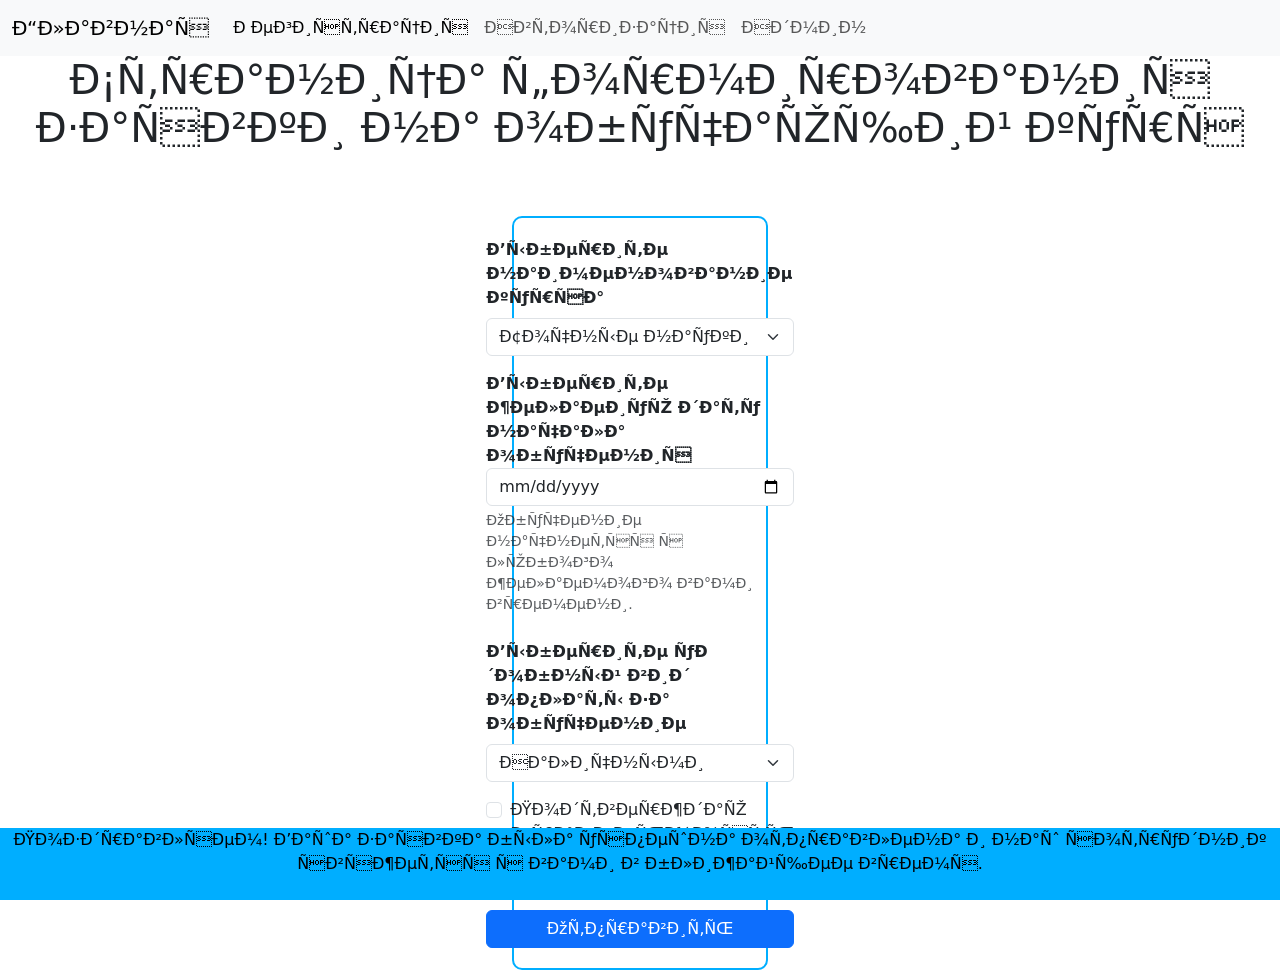
<file: form/index.html>
<!doctype html>
<html lang="en">
    <head>
    <meta name="viewport" content="width=device-width, initial-scale=1">
    <link rel="stylesheet" href="style.css">
    <link href="https://cdn.jsdelivr.net/npm/bootstrap@5.3.3/dist/css/bootstrap.min.css" rel="stylesheet" integrity="sha384-QWTKZyjpPEjISv5WaRU9OFeRpok6YctnYmDr5pNlyT2bRjXh0JMhjY6hW+ALEwIH" crossorigin="anonymous">
    <script src="https://cdn.jsdelivr.net/npm/bootstrap@5.3.3/dist/js/bootstrap.bundle.min.js" integrity="sha384-YvpcrYf0tY3lHB60NNkmXc5s9fDVZLESaAA55NDzOxhy9GkcIdslK1eN7N6jIeHz" crossorigin="anonymous"></script>
    <title>Формирование заявки</title>
    </head>
<body>
  <div class="nav-item">
    <nav class="navbar navbar-expand-lg bg-body-tertiary">
  <div class="container-fluid">
    <a class="navbar-brand" href="#">Главная</a>
    <button class="navbar-toggler" type="button" data-bs-toggle="collapse" data-bs-target="#navbarNav" aria-controls="navbarNav" aria-expanded="false" aria-label="Toggle navigation">
      <span class="navbar-toggler-icon"></span>
    </button>
    <div class="collapse navbar-collapse" id="navbarNav">
      <ul class="navbar-nav">
        <li class="nav-item">
          <a class="nav-link active" aria-current="page" href="#">Регистрация</a>
        </li>
        <li class="nav-item">
          <a class="nav-link" href="#">Авторизация</a>
        </li>
        <li class="nav-item">
          <a class="nav-link" href="#">Админ</a>
        </li>
      </ul>
    </div>
  </div>
  </div>
</nav>
    <h1>Страница формирования заявки на обучающий курс</h1>
<form>
    <div class="main">
          <div class="mb-3">
      <label for="disabledSelect" class="form-label"><b>Выберите наименование курса</b></label>
      <select id="disabledSelect" class="form-select">
        <option>Точные науки</option>
        <option>It-специальности</option>
        <option>Гуманитарное направление</option>
      </select>
    </div>
  <div class="mb-3">
    <label for="exampleInputEmail1" class="form-label"><b>Выберите желаеиую дату начала обучения</b><label>
    <input type="date" class="form-control" id="exampleInputEmail1" aria-describedby="emailHelp">
    <div id="emailHelp" class="form-text">Обучение начнется с любого желаемого вами времени.</div>
  </div>
          <div class="mb-3">
      <label for="disabledSelect" class="form-label"><b>Выберите удобный вид оплаты за обучение</b></label>
      <select id="disabledSelect" class="form-select">
        <option>Наличными</option>
        <option>Переводом по номеру телефона</option>
      </select>
    </div>
  <div class="mb-3 form-check">
    <input type="checkbox" class="form-check-input" id="exampleCheck1">
    <label class="form-check-label" for="exampleCheck1">Подтверждаю правильность введенных данных</label>
  </div>
  <button type="submit" class="btn btn-primary" data-bs-toggle="modal" data-bs-target="#Modal">Отправить</button>
    </div>

<div class="modal fade" id="Modal" tabindex="-1" aria-labelledby="ModalLabel" aria-hidden="true">
  <div class="modal-dialog">
    <div class="modal-content">
      <div class="modal-header">
        <h1 class="modal-title fs-5" id="ModalLabel">Информация по заявке</h1>
        <button type="button" class="btn-close" data-bs-dismiss="modal" aria-label="Close"></button>
      </div>
      <div class="modal-body">
        Поздравляем! Ваша заявка была успешна отправлена и наш сотрудник свяжется с вами в ближайщее время.
      </div>
      <div class="modal-footer">
        <button type="button" class="btn btn-secondary" data-bs-dismiss="modal">Отменить</button>
        <button type="button" class="btn btn-primary">Подтвердить заявку</button>
      </div>
    </div>
  </div>
</div>
</div>
</form>
<footer>
Поздравляем! Ваша заявка была успешна отправлена и наш сотрудник свяжется с вами в ближайщее время.
</footer>
</body>
</html>
</file>
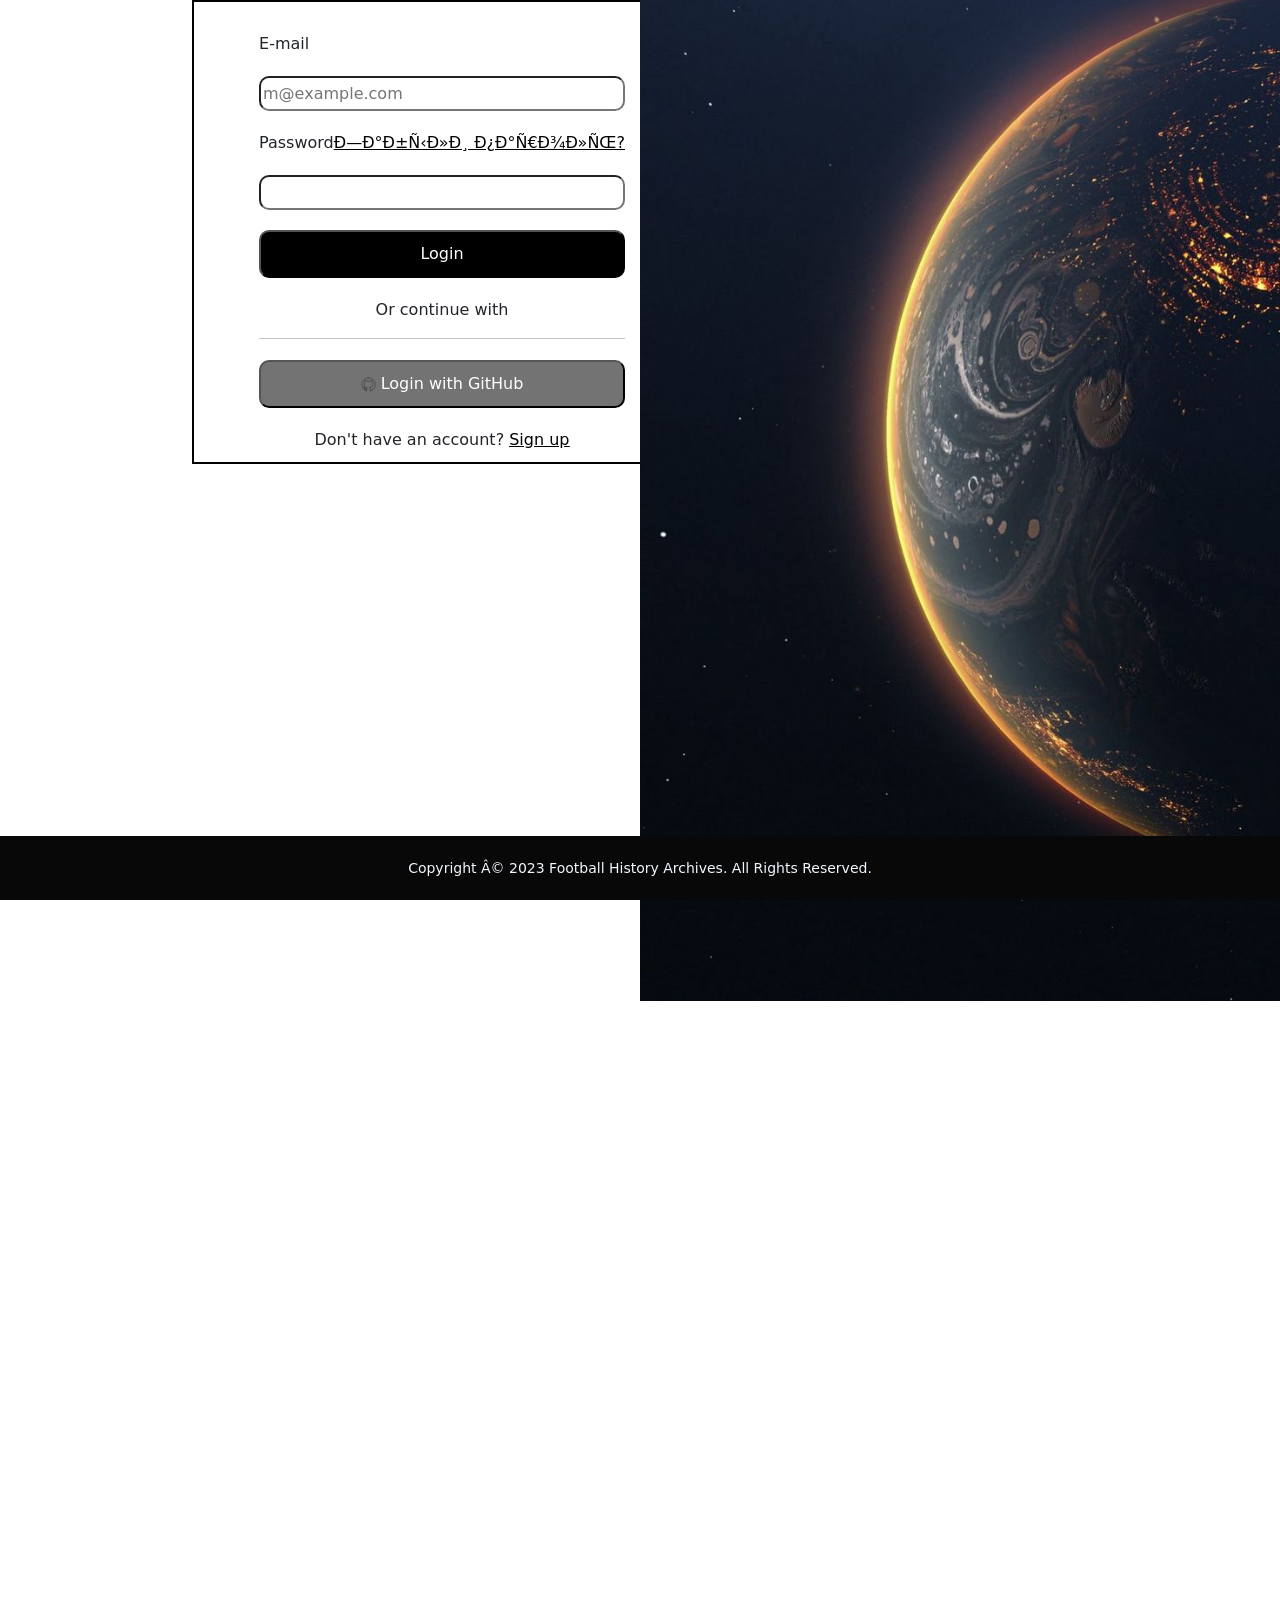
<file: auth1.html>
<!doctype html>
<html lang="en">
  <head>
    <link rel="stylesheet" href="style.css">
    <meta name="viewport" content="width=device-width, initial-scale=1">
    <link href="https://cdn.jsdelivr.net/npm/bootstrap@5.3.3/dist/css/bootstrap.min.css" rel="stylesheet" integrity="sha384-QWTKZyjpPEjISv5WaRU9OFeRpok6YctnYmDr5pNlyT2bRjXh0JMhjY6hW+ALEwIH" crossorigin="anonymous">
    <script src="https://cdn.jsdelivr.net/npm/bootstrap@5.3.3/dist/js/bootstrap.bundle.min.js" integrity="sha384-YvpcrYf0tY3lHB60NNkmXc5s9fDVZLESaAA55NDzOxhy9GkcIdslK1eN7N6jIeHz" crossorigin="anonymous"></script>
  <link rel="preconnect" href="https://fonts.googleapis.com">
<link rel="preconnect" href="https://fonts.gstatic.com" crossorigin>
<link href="https://fonts.googleapis.com/css2?family=Inter:ital,opsz,wght@0,14..32,100..900;1,14..32,100..900&display=swap" rel="stylesheet">
    <title>Страница авторизации</title>
  </head>

  <body>
  </header>
  <div class="main">
<div class="container-form1">
  <form>
    <div class="forgot-password1">E-mail</div>
    <input type="text" class="form-control1" id="exampleInputEmail1" aria-describedby="emailHelp" placeholder="m@example.com" required>
   <div class="forgot-password1">Password<a style="color: black;" href="#"><u>Забыли пароль?</u></a></div>
    <input type="password" class="form-control1" id="exampleInputEmail1" aria-describedby="emailHelp" required>
  <button class="button-akcent1" type="button">Login</button>
  <div class="text1">Or continue with<hr></div>
  <button type="button" class="button-akcent2">
                                
<svg width="15px" height="15px" viewBox="0 0 48 48" id="Layer_2" data-name="Layer 2" xmlns="http://www.w3.org/2000/svg"><defs><style>.cls-1{fill:none;stroke:#000000;stroke-linecap:round;stroke-linejoin:round;fill-rule:evenodd;}</style></defs><path class="cls-1" d="M24,2.5a21.5,21.5,0,0,0-6.8,41.9c1.08.2,1.47-.46,1.47-1s0-1.86,0-3.65c-6,1.3-7.24-2.88-7.24-2.88A5.7,5.7,0,0,0,9,33.68c-1.95-1.33.15-1.31.15-1.31a4.52,4.52,0,0,1,3.29,2.22c1.92,3.29,5,2.34,6.26,1.79a4.61,4.61,0,0,1,1.37-2.88c-4.78-.54-9.8-2.38-9.8-10.62a8.29,8.29,0,0,1,2.22-5.77,7.68,7.68,0,0,1,.21-5.69s1.8-.58,5.91,2.2a20.46,20.46,0,0,1,10.76,0c4.11-2.78,5.91-2.2,5.91-2.2a7.74,7.74,0,0,1,.21,5.69,8.28,8.28,0,0,1,2.21,5.77c0,8.26-5,10.07-9.81,10.61a5.12,5.12,0,0,1,1.46,4c0,2.87,0,5.19,0,5.9s.39,1.24,1.48,1A21.5,21.5,0,0,0,24,2.5"/></svg>
                            Login with GitHub</button>
  <div class="text1">Don't have an account? <a style="color: black;"  href="#"><u>Sign up</U></a></div>
  </form>
  </div>
   <img src="d5e05b6e7b97c2ad3a2364f0e4723f9e.jpg">
   </div>


    <footer>
    <small>
      Copyright © 2023 Football History Archives. All Rights Reserved.
    </small>
  </footer>

  </body>
</html>
</file>
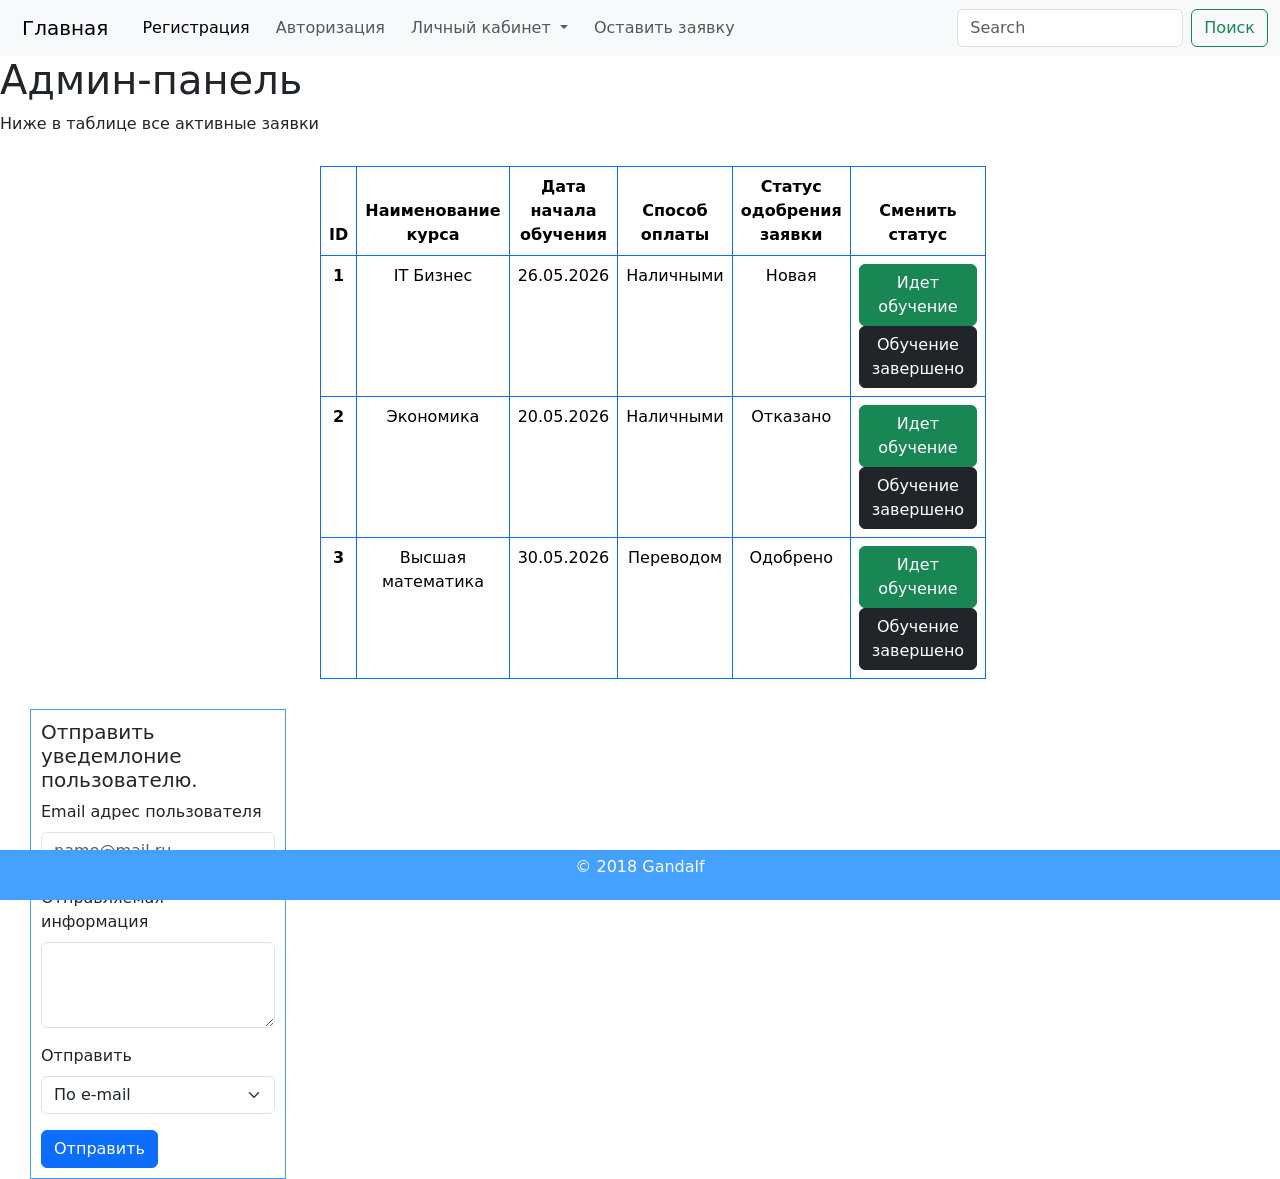
<file: ekz/admin.html>
<!doctype html>
<html lang="en">
  <head>
    <meta charset="UTF-8">
    <link rel="stylesheet" href="style.css">
    <link href="https://cdn.jsdelivr.net/npm/bootstrap@5.3.3/dist/css/bootstrap.min.css" rel="stylesheet" integrity="sha384-QWTKZyjpPEjISv5WaRU9OFeRpok6YctnYmDr5pNlyT2bRjXh0JMhjY6hW+ALEwIH" crossorigin="anonymous">
    <script src="https://cdn.jsdelivr.net/npm/bootstrap@5.3.3/dist/js/bootstrap.bundle.min.js" integrity="sha384-YvpcrYf0tY3lHB60NNkmXc5s9fDVZLESaAA55NDzOxhy9GkcIdslK1eN7N6jIeHz" crossorigin="anonymous"></script>
  </head>
  <title>Страница просмотра заявки</title>
  <body>

    <nav class="navbar navbar-expand-lg bg-body-tertiary">
  <div class="container-fluid">
    <a class="navbar-brand" href="#">Главная</a>
    <button class="navbar-toggler" type="button" data-bs-toggle="collapse" data-bs-target="#navbarSupportedContent" aria-controls="navbarSupportedContent" aria-expanded="false" aria-label="Toggle navigation">
      <span class="navbar-toggler-icon"></span>
    </button>
    <div class="collapse navbar-collapse" id="navbarSupportedContent">
      <ul class="navbar-nav me-auto mb-2 mb-lg-0">
        <li class="nav-item">
          <a class="nav-link active" aria-current="page" href="#">Регистрация</a>
        </li>
        <li class="nav-item">
          <a class="nav-link" href="#">Авторизация</a>
        </li>
        <li class="nav-item dropdown">
          <a class="nav-link dropdown-toggle" href="#" role="button" data-bs-toggle="dropdown" aria-expanded="false">
            Личный кабинет
          </a>
          <ul class="dropdown-menu">
            <li><a class="dropdown-item" href="#">Админ панель</a></li>
            <li><a class="dropdown-item" href="#">Просмотр заявок</a></li>
            <li><hr class="dropdown-divider"></li>
          </ul>
        </li>
        <li class="nav-item">
          <a class="nav-link" href="#">Оставить заявку</a>
        </li>
      </ul>
      <form class="d-flex" role="search">
        <input class="form-control me-2" type="search" placeholder="Search" aria-label="Search">
        <button class="btn btn-outline-success" type="submit">Поиск</button>
      </form>
    </div>
  </div>
</nav>

    <h1>Админ-панель</h1>
    <p>Ниже в таблице все активные заявки</p>

    <div class="table_main">
<table class="table table-bordered border-primary">
  <thead>
    <tr>
      <th scope="col">ID</th>
      <th scope="col">Наименование курса</th>
      <th scope="col">Дата начала обучения</th>
      <th scope="col">Способ оплаты</th>
      <th scope="col">Статус одобрения заявки</th>
      <th scope="col">Сменить статус</th>
    </tr>
  </thead>
  <tbody>
    <tr>
      <th scope="row">1</th>
      <td>IT Бизнес</td>
      <td>26.05.2026</td>
      <td>Наличными</td>
      <td>Новая</td>
      <td><button type="button" class="btn btn-success">Идет обучение</button><button type="button" class="btn btn-dark">Обучение завершено</button></td>
    </tr>
    <tr>
      <th scope="row">2</th>
      <td>Экономика</td>
      <td>20.05.2026</td>
      <td>Наличными</td>
      <td>Отказано</td>
      <td><button type="button" class="btn btn-success">Идет обучение</button><button type="button" class="btn btn-dark">Обучение завершено</button></td>
    </tr>
    <tr>
      <th scope="row">3</th>
      <td>Высшая математика</td>
      <td>30.05.2026</td>
      <td>Переводом</td>
      <td>Одобрено</td>
      <td><button type="button" class="btn btn-success">Идет обучение</button><button type="button" class="btn btn-dark">Обучение завершено</button></td>
    </tr>
  </tbody>
</table>
    </div>
    <div class="formrr">
      <h5>Отправить уведемлоние пользователю.</h5>
      <form>
<div class="mb-3">
  <label for="exampleFormControlInput1" class="form-label">Email адрес пользователя</label>
  <input type="email" class="form-control" id="exampleFormControlInput1" placeholder="name@mail.ru">
</div>
<div class="mb-3">
  <label for="exampleFormControlTextarea1" class="form-label">Отправляемая информация</label>
  <textarea class="form-control" id="exampleFormControlTextarea1" rows="3"></textarea>
</div>
    <div class="mb-3">
      <label for="disabledSelect" class="form-label">Отправить</label>
      <select id="disabledSelect" class="form-select">
        <option>По e-mail</option>
        <option>Уведомление на сайте</option>
      </select>
    </div>
    <button type="button" class="btn btn-primary">Отправить</button>
      </form>
    </div>
      <footer>
    <p>© 2018 Gandalf</p>
</article>
</footer>
  </body>
</html>
</file>
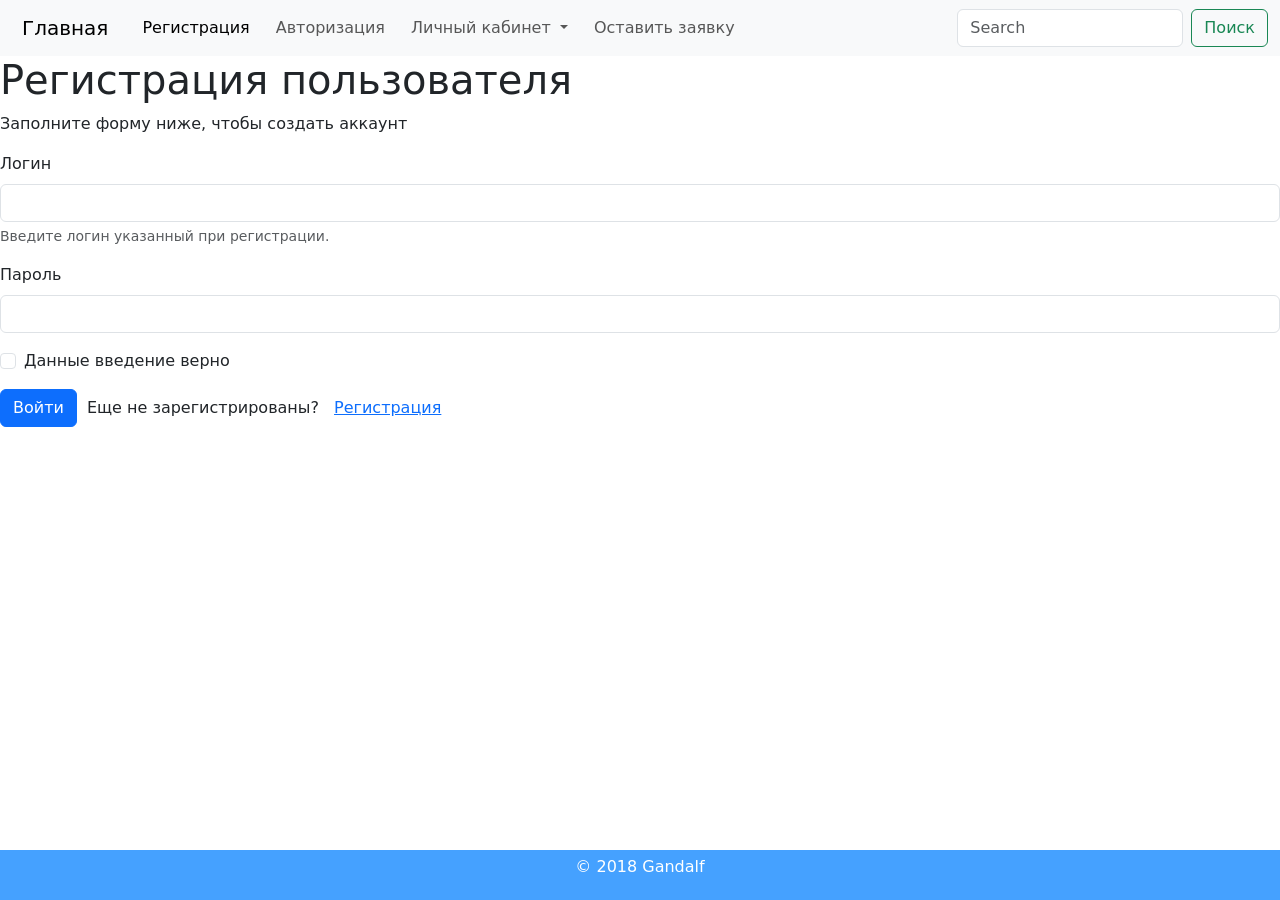
<file: ekz/auth.html>
<!doctype html>
<html lang="en">
  <head>
    <meta charset="UTF-8">
    <link rel="stylesheet" href="style.css">
    <link href="https://cdn.jsdelivr.net/npm/bootstrap@5.3.3/dist/css/bootstrap.min.css" rel="stylesheet" integrity="sha384-QWTKZyjpPEjISv5WaRU9OFeRpok6YctnYmDr5pNlyT2bRjXh0JMhjY6hW+ALEwIH" crossorigin="anonymous">
    <script src="https://cdn.jsdelivr.net/npm/bootstrap@5.3.3/dist/js/bootstrap.bundle.min.js" integrity="sha384-YvpcrYf0tY3lHB60NNkmXc5s9fDVZLESaAA55NDzOxhy9GkcIdslK1eN7N6jIeHz" crossorigin="anonymous"></script>
  </head>
  <title>Страница Регистрации</title>
  <body>

    <nav class="navbar navbar-expand-lg bg-body-tertiary">
  <div class="container-fluid">
    <a class="navbar-brand" href="#">Главная</a>
    <button class="navbar-toggler" type="button" data-bs-toggle="collapse" data-bs-target="#navbarSupportedContent" aria-controls="navbarSupportedContent" aria-expanded="false" aria-label="Toggle navigation">
      <span class="navbar-toggler-icon"></span>
    </button>
    <div class="collapse navbar-collapse" id="navbarSupportedContent">
      <ul class="navbar-nav me-auto mb-2 mb-lg-0">
        <li class="nav-item">
          <a class="nav-link active" aria-current="page" href="#">Регистрация</a>
        </li>
        <li class="nav-item">
          <a class="nav-link" href="#">Авторизация</a>
        </li>
        <li class="nav-item dropdown">
          <a class="nav-link dropdown-toggle" href="#" role="button" data-bs-toggle="dropdown" aria-expanded="false">
            Личный кабинет
          </a>
          <ul class="dropdown-menu">
            <li><a class="dropdown-item" href="#">Админ панель</a></li>
            <li><a class="dropdown-item" href="#">Просмотр заявок</a></li>
            <li><hr class="dropdown-divider"></li>
          </ul>
        </li>
        <li class="nav-item">
          <a class="nav-link" href="#">Оставить заявку</a>
        </li>
      </ul>
      <form class="d-flex" role="search">
        <input class="form-control me-2" type="search" placeholder="Search" aria-label="Search">
        <button class="btn btn-outline-success" type="submit">Поиск</button>
      </form>
    </div>
  </div>
</nav>

    <h1>Регистрация пользователя</h1>
    <p>Заполните форму ниже, чтобы создать аккаунт</p>

    <div class="form_auth">
<form>
  <div class="mb-3">
    <label for="login" class="form-label">Логин</label>
    <input type="email" class="form-control" id="login" pattern="[A-Za-z0-9]" required>
    <div id="authlogin" class="form-text">Введите логин указанный при регистрации.</div>
  </div>
  <div class="mb-3">
    <label for="Password" class="form-label">Пароль</label>
    <input type="password" class="form-control" id="Password">
  </div>
  <div class="mb-3 form-check">
    <input type="checkbox" class="form-check-input" id="exampleCheck1">
    <label class="form-check-label" for="exampleCheck1">Данные введение верно</label>
  </div>
  <button type="submit" class="btn btn-primary">Войти</button><a>Еще не зарегистрированы?</a> <a href="register.html">Регистрация</a>
</form>

    </div>
      <footer>
    <p>© 2018 Gandalf</p>
</article>
</footer>
  </body>
</html>
</file>
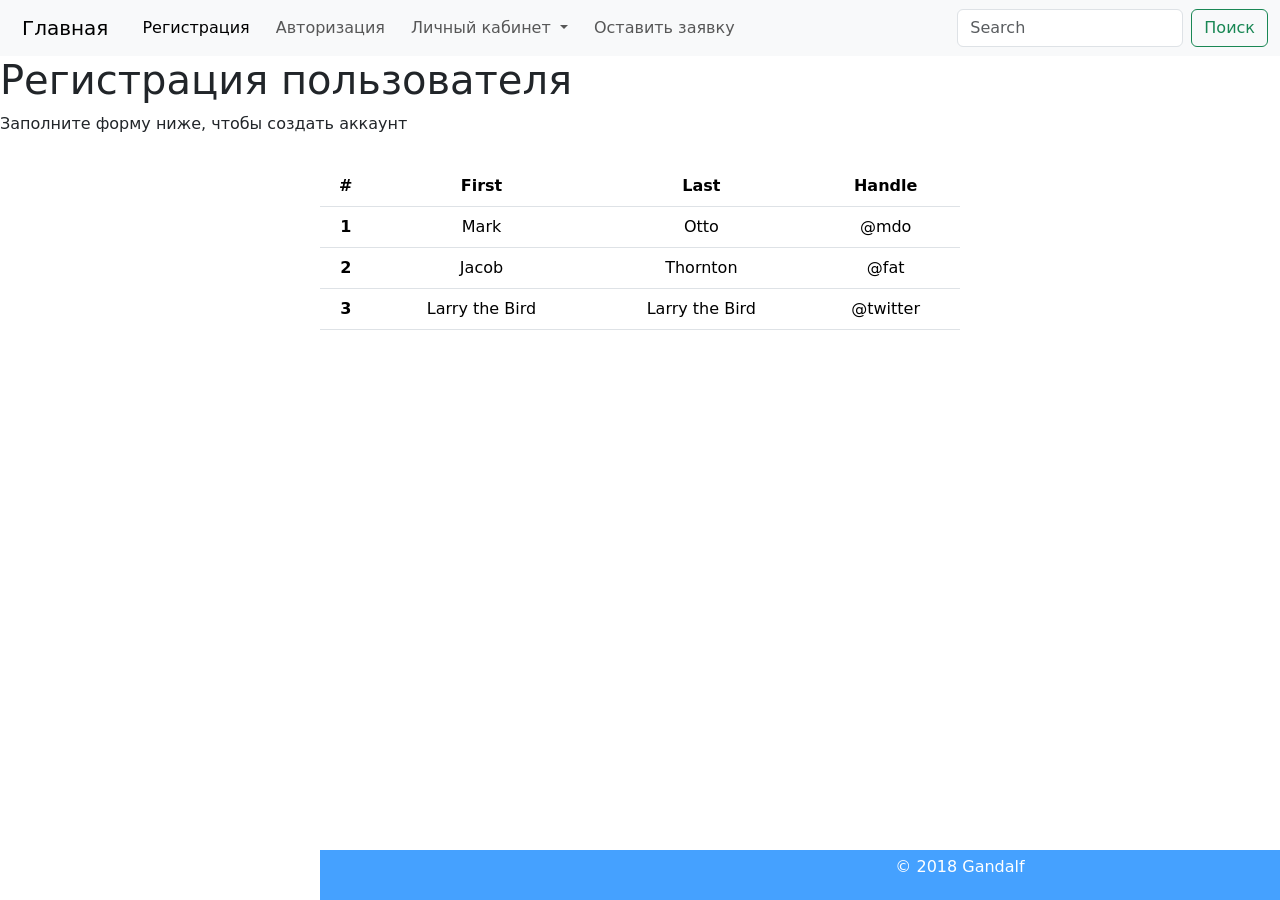
<file: ekz/formorder.html>
<!doctype html>
<html lang="en">
  <head>
    <meta charset="UTF-8">
    <link rel="stylesheet" href="style.css">
    <link href="https://cdn.jsdelivr.net/npm/bootstrap@5.3.3/dist/css/bootstrap.min.css" rel="stylesheet" integrity="sha384-QWTKZyjpPEjISv5WaRU9OFeRpok6YctnYmDr5pNlyT2bRjXh0JMhjY6hW+ALEwIH" crossorigin="anonymous">
    <script src="https://cdn.jsdelivr.net/npm/bootstrap@5.3.3/dist/js/bootstrap.bundle.min.js" integrity="sha384-YvpcrYf0tY3lHB60NNkmXc5s9fDVZLESaAA55NDzOxhy9GkcIdslK1eN7N6jIeHz" crossorigin="anonymous"></script>
  </head>
  <title>Страница просмотра заявки</title>
  <body>

    <nav class="navbar navbar-expand-lg bg-body-tertiary">
  <div class="container-fluid">
    <a class="navbar-brand" href="#">Главная</a>
    <button class="navbar-toggler" type="button" data-bs-toggle="collapse" data-bs-target="#navbarSupportedContent" aria-controls="navbarSupportedContent" aria-expanded="false" aria-label="Toggle navigation">
      <span class="navbar-toggler-icon"></span>
    </button>
    <div class="collapse navbar-collapse" id="navbarSupportedContent">
      <ul class="navbar-nav me-auto mb-2 mb-lg-0">
        <li class="nav-item">
          <a class="nav-link active" aria-current="page" href="#">Регистрация</a>
        </li>
        <li class="nav-item">
          <a class="nav-link" href="#">Авторизация</a>
        </li>
        <li class="nav-item dropdown">
          <a class="nav-link dropdown-toggle" href="#" role="button" data-bs-toggle="dropdown" aria-expanded="false">
            Личный кабинет
          </a>
          <ul class="dropdown-menu">
            <li><a class="dropdown-item" href="#">Админ панель</a></li>
            <li><a class="dropdown-item" href="#">Просмотр заявок</a></li>
            <li><hr class="dropdown-divider"></li>
          </ul>
        </li>
        <li class="nav-item">
          <a class="nav-link" href="#">Оставить заявку</a>
        </li>
      </ul>
      <form class="d-flex" role="search">
        <input class="form-control me-2" type="search" placeholder="Search" aria-label="Search">
        <button class="btn btn-outline-success" type="submit">Поиск</button>
      </form>
    </div>
  </div>
</nav>

    <h1>Регистрация пользователя</h1>
    <p>Заполните форму ниже, чтобы создать аккаунт</p>

    <div class="table_main">
<table class="table">
  <thead>
    <tr>
      <th scope="col">#</th>
      <th scope="col">First</th>
      <th scope="col">Last</th>
      <th scope="col">Handle</th>
    </tr>
  </thead>
  <tbody>
    <tr>
      <th scope="row">1</th>
      <td>Mark</td>
      <td>Otto</td>
      <td>@mdo</td>
    </tr>
    <tr>
      <th scope="row">2</th>
      <td>Jacob</td>
      <td>Thornton</td>
      <td>@fat</td>
    </tr>
    <tr>
      <th scope="row">3</th>
      <td>Larry the Bird</td>
      <td>Larry the Bird</td>
      <td>@twitter</td>
    </tr>
  </tbody>
</table>
      <footer>
    <p>© 2018 Gandalf</p>
</article>
</footer>
  </body>
</html>
</file>
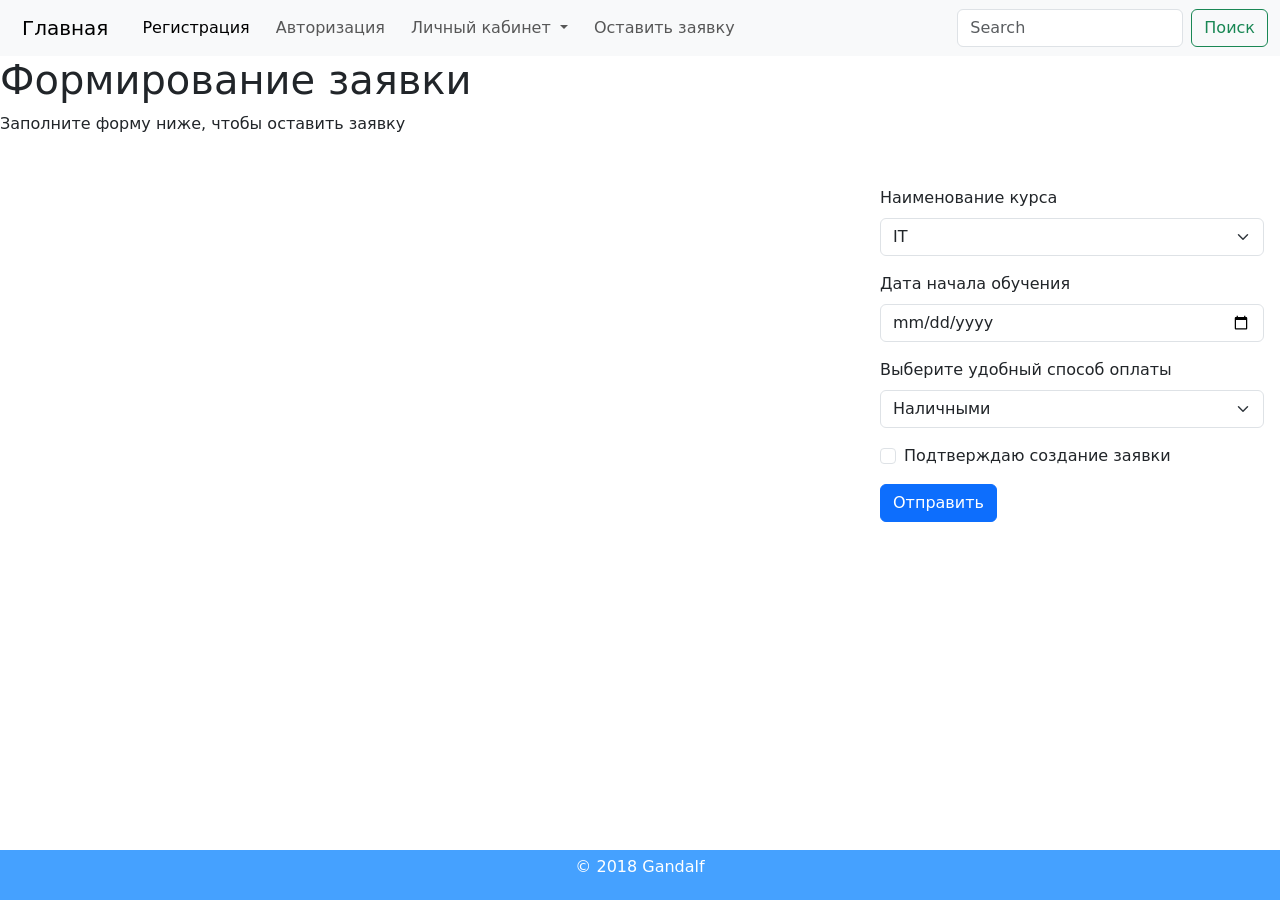
<file: ekz/order.html>
<!doctype html>
<html lang="en">
  <head>
    <meta charset="UTF-8">
    <link rel="stylesheet" href="style.css">
    <link href="https://cdn.jsdelivr.net/npm/bootstrap@5.3.3/dist/css/bootstrap.min.css" rel="stylesheet" integrity="sha384-QWTKZyjpPEjISv5WaRU9OFeRpok6YctnYmDr5pNlyT2bRjXh0JMhjY6hW+ALEwIH" crossorigin="anonymous">
    <script src="https://cdn.jsdelivr.net/npm/bootstrap@5.3.3/dist/js/bootstrap.bundle.min.js" integrity="sha384-YvpcrYf0tY3lHB60NNkmXc5s9fDVZLESaAA55NDzOxhy9GkcIdslK1eN7N6jIeHz" crossorigin="anonymous"></script>
  </head>
  <title>Страница Заявки</title>
  <body>

    <nav class="navbar navbar-expand-lg bg-body-tertiary">
  <div class="container-fluid">
    <a class="navbar-brand" href="#">Главная</a>
    <button class="navbar-toggler" type="button" data-bs-toggle="collapse" data-bs-target="#navbarSupportedContent" aria-controls="navbarSupportedContent" aria-expanded="false" aria-label="Toggle navigation">
      <span class="navbar-toggler-icon"></span>
    </button>
    <div class="collapse navbar-collapse" id="navbarSupportedContent">
      <ul class="navbar-nav me-auto mb-2 mb-lg-0">
        <li class="nav-item">
          <a class="nav-link active" aria-current="page" href="#">Регистрация</a>
        </li>
        <li class="nav-item">
          <a class="nav-link" href="#">Авторизация</a>
        </li>
        <li class="nav-item dropdown">
          <a class="nav-link dropdown-toggle" href="#" role="button" data-bs-toggle="dropdown" aria-expanded="false">
            Личный кабинет
          </a>
          <ul class="dropdown-menu">
            <li><a class="dropdown-item" href="#">Админ панель</a></li>
            <li><a class="dropdown-item" href="#">Просмотр заявок</a></li>
            <li><hr class="dropdown-divider"></li>
          </ul>
        </li>
        <li class="nav-item">
          <a class="nav-link" href="#">Оставить заявку</a>
        </li>
      </ul>
      <form class="d-flex" role="search">
        <input class="form-control me-2" type="search" placeholder="Search" aria-label="Search">
        <button class="btn btn-outline-success" type="submit">Поиск</button>
      </form>
    </div>
  </div>
</nav>

    <h1>Формирование заявки</h1>
    <p>Заполните форму ниже, чтобы оставить заявку</p>

    <div class="form_main">
        <form>
    <div class="mb-3">
      <label for="disabledSelect" class="form-label">Наименование курса</label>
      <select id="disabledSelect" class="form-select">
        <option>IT</option>
        <option>Экономика</option>
        <option>Высшая математика</option>
      </select>
    </div>
  <div class="mb-3">
    <label for="dateStart" class="form-label">Дата начала обучения</label>
    <input type="date" class="form-control" id="dateStart" required>
  </div>
    <div class="mb-3">
      <label for="disabledSelect" class="form-label">Выберите удобный способ оплаты</label>
      <select id="disabledSelect" class="form-select">
        <option>Наличными</option>
        <option>Переводом по номеру телефона</option>
      </select>
    </div>
  <div class="mb-3 form-check">
    <input type="checkbox" class="form-check-input" required id="exampleCheck1">
    <label class="form-check-label" for="exampleCheck1">Подтверждаю создание заявки</label>
  </div>
  <button type="submit" class="btn btn-primary">Отправить</button>
</form>
    </div>
      <footer>
    <p>© 2018 Gandalf</p>
</article>
</footer>
  </body>
</html>
</file>
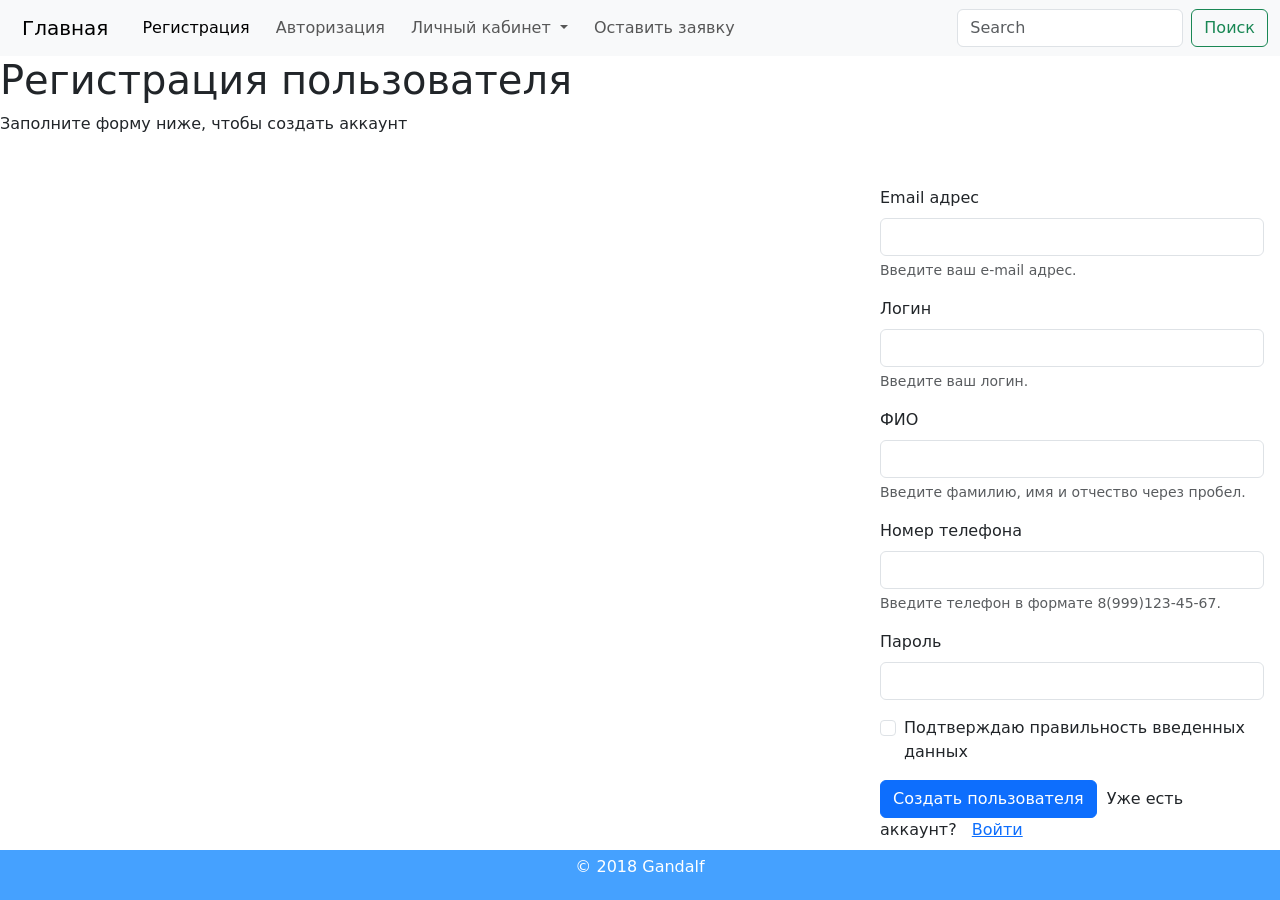
<file: ekz/register.html>
<!doctype html>
<html lang="en">
  <head>
    <meta charset="UTF-8">
    <link rel="stylesheet" href="style.css">
    <link href="https://cdn.jsdelivr.net/npm/bootstrap@5.3.3/dist/css/bootstrap.min.css" rel="stylesheet" integrity="sha384-QWTKZyjpPEjISv5WaRU9OFeRpok6YctnYmDr5pNlyT2bRjXh0JMhjY6hW+ALEwIH" crossorigin="anonymous">
    <script src="https://cdn.jsdelivr.net/npm/bootstrap@5.3.3/dist/js/bootstrap.bundle.min.js" integrity="sha384-YvpcrYf0tY3lHB60NNkmXc5s9fDVZLESaAA55NDzOxhy9GkcIdslK1eN7N6jIeHz" crossorigin="anonymous"></script>
  </head>
  <title>Страница Регистрации</title>
  <body>

    <nav class="navbar navbar-expand-lg bg-body-tertiary">
  <div class="container-fluid">
    <a class="navbar-brand" href="#">Главная</a>
    <button class="navbar-toggler" type="button" data-bs-toggle="collapse" data-bs-target="#navbarSupportedContent" aria-controls="navbarSupportedContent" aria-expanded="false" aria-label="Toggle navigation">
      <span class="navbar-toggler-icon"></span>
    </button>
    <div class="collapse navbar-collapse" id="navbarSupportedContent">
      <ul class="navbar-nav me-auto mb-2 mb-lg-0">
        <li class="nav-item">
          <a class="nav-link active" aria-current="page" href="#">Регистрация</a>
        </li>
        <li class="nav-item">
          <a class="nav-link" href="#">Авторизация</a>
        </li>
        <li class="nav-item dropdown">
          <a class="nav-link dropdown-toggle" href="#" role="button" data-bs-toggle="dropdown" aria-expanded="false">
            Личный кабинет
          </a>
          <ul class="dropdown-menu">
            <li><a class="dropdown-item" href="#">Админ панель</a></li>
            <li><a class="dropdown-item" href="#">Просмотр заявок</a></li>
            <li><hr class="dropdown-divider"></li>
          </ul>
        </li>
        <li class="nav-item">
          <a class="nav-link" href="#">Оставить заявку</a>
        </li>
      </ul>
      <form class="d-flex" role="search">
        <input class="form-control me-2" type="search" placeholder="Search" aria-label="Search">
        <button class="btn btn-outline-success" type="submit">Поиск</button>
      </form>
    </div>
  </div>
</nav>

    <h1>Регистрация пользователя</h1>
    <p>Заполните форму ниже, чтобы создать аккаунт</p>

    <div class="form_main">
        <form>
  <div class="mb-3">
    <label for="exampleInputEmail1" class="form-label">Email адрес</label>
    <input type="email" class="form-control" id="exampleInputEmail1" required aria-describedby="emailHelp">
    <div id="emailHelp" class="form-text">Введите ваш e-mail адрес.</div>
  </div>
  <div class="mb-3">
    <label for="login" class="form-label">Логин</label>
    <input type="text" class="form-control" id="login" pattern="[A-Za-z0-9]{6,}" required>
    <div id="emailHelp" class="form-text">Введите ваш логин.</div>
  </div>
    <div class="mb-3">
    <label for="FIO" class="form-label">ФИО</label>
    <input type="text" class="form-control" id="FIO" pattern="[А-Яа-яЁё]+([А-Яа-яЁё]+)" required>
    <div id="emailHelp" class="form-text">Введите фамилию, имя и отчество через пробел.</div>
  </div>
      <div class="mb-3">
    <label for="number" class="form-label">Номер телефона</label>
    <input type="number" class="form-control" id="number" pattern="[8\(\d{3}\)\d{3}-\d{2}-\d{2}]" required>
    <div id="emailHelp" class="form-text">Введите телефон в формате 8(999)123-45-67.</div>
  </div>
  <div class="mb-3">
    <label for="exampleInputPassword1" class="form-label">Пароль</label>
    <input type="password" class="form-control" id="exampleInputPassword1" required minlength="8">
  </div>
  <div class="mb-3 form-check">
    <input type="checkbox" class="form-check-input" required id="exampleCheck1">
    <label class="form-check-label" for="exampleCheck1">Подтверждаю правильность введенных данных</label>
  </div>
  <button type="submit" class="btn btn-primary">Создать пользователя</button><a>Уже есть аккаунт?</a> <a href="auth.html">Войти</a>
</form>
    </div>
      <footer>
    <p>© 2018 Gandalf</p>
</article>
</footer>
  </body>
</html>
</file>
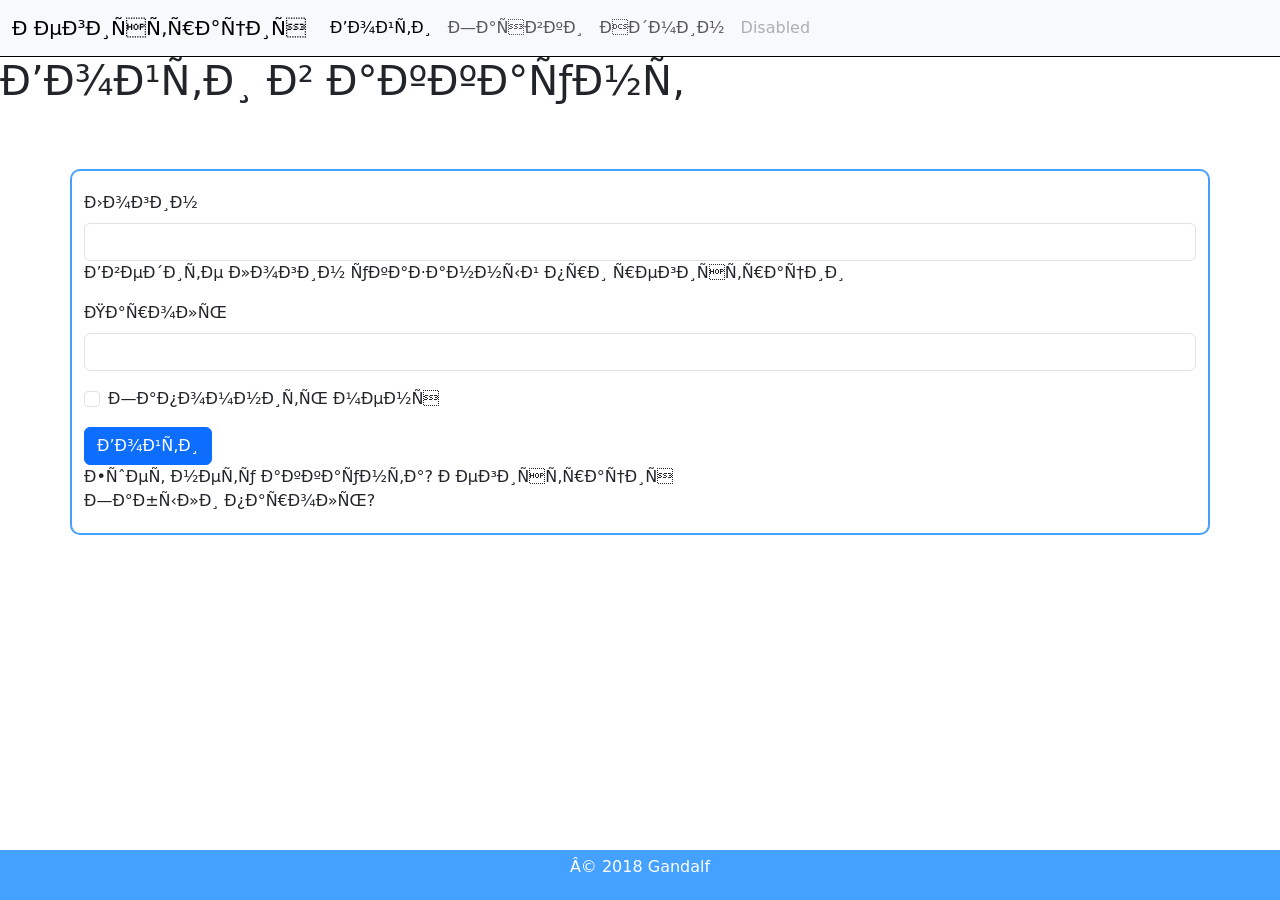
<file: register/auth.html>
<!doctype html>
<html lang="en">
    <meta name="viewport" content="width=device-width, initial-scale=1">
    <link rel="stylesheet" href="style.css">
    <link href="https://cdn.jsdelivr.net/npm/bootstrap@5.3.3/dist/css/bootstrap.min.css" rel="stylesheet" integrity="sha384-QWTKZyjpPEjISv5WaRU9OFeRpok6YctnYmDr5pNlyT2bRjXh0JMhjY6hW+ALEwIH" crossorigin="anonymous">
    <script src="https://cdn.jsdelivr.net/npm/bootstrap@5.3.3/dist/js/bootstrap.bundle.min.js" integrity="sha384-YvpcrYf0tY3lHB60NNkmXc5s9fDVZLESaAA55NDzOxhy9GkcIdslK1eN7N6jIeHz" crossorigin="anonymous"></script>
  <title>Страница авторизации</title>
  <header>
<nav class="navbar navbar-expand-lg bg-body-tertiary">
  <div class="container-fluid">
    <a class="navbar-brand" href="register.html">Регистрация</a>
    <button class="navbar-toggler" type="button" data-bs-toggle="collapse" data-bs-target="#navbarNav" aria-controls="navbarNav" aria-expanded="false" aria-label="Toggle navigation">
      <span class="navbar-toggler-icon"></span> 
      <!-- сделать -->
    </button>
    <div class="collapse navbar-collapse" id="navbarNav">
      <ul class="navbar-nav">
        <li class="nav-item">
          <a class="nav-link active" aria-current="page" href="auth.html">Войти</a>
        </li>
        <li class="nav-item">
          <a class="nav-link" href="#">Заявки</a>
        </li>
        <li class="nav-item">
          <a class="nav-link" href="#">Админ</a>
        </li>
        <li class="nav-item">
          <a class="nav-link disabled" aria-disabled="true">Disabled</a>
        </li>
      </ul>
    </div>
  </div>
</nav>

<h1>Войти в аккаунт</h1>

  </header>

  <body>

<div class="container">
    <form>
    <div class="mb-3">
            <label for="exampleInputLogin" class="form-label">Логин</label>
            <input type="login" class="form-control" id="exampleInputLogin" aria-describedby="login" pattern="^[a-zA-Z]{6,}" title="Разрешены только латинские буквы, минимум 6 сиволов">
    <span>Введите логин указанный при регистрации</span>
  </div>

  <div class="mb-3">
    <label for="exampleInputPassword1" class="form-label">Пароль</label>
    <input type="password" class="form-control" id="exampleInputPassword1" pattern="^[a-zA-Z]{8,}" title="минимум 8 сиволов">
  </div>

  <div class="mb-3 form-check">
    <input type="checkbox" class="form-check-input" id="exampleCheck1">
    <label class="form-check-label" for="exampleCheck1">Запомнить меня</label>
  </div>

  <button type="submit" class="btn btn-primary">Войти</button>
</form>

  <div class="dropdown-divider"></div>
  <a class="dropdown-item" href="register.html">Ешет нету аккаунта? Регистрация</a>
  <a class="dropdown-item" href="#">Забыли пароль?</a>
</div>
</div>


  </body>

  <article>

  <footer>
    <p>© 2018 Gandalf</p>
  </footer>
</article>
</html>
</file>
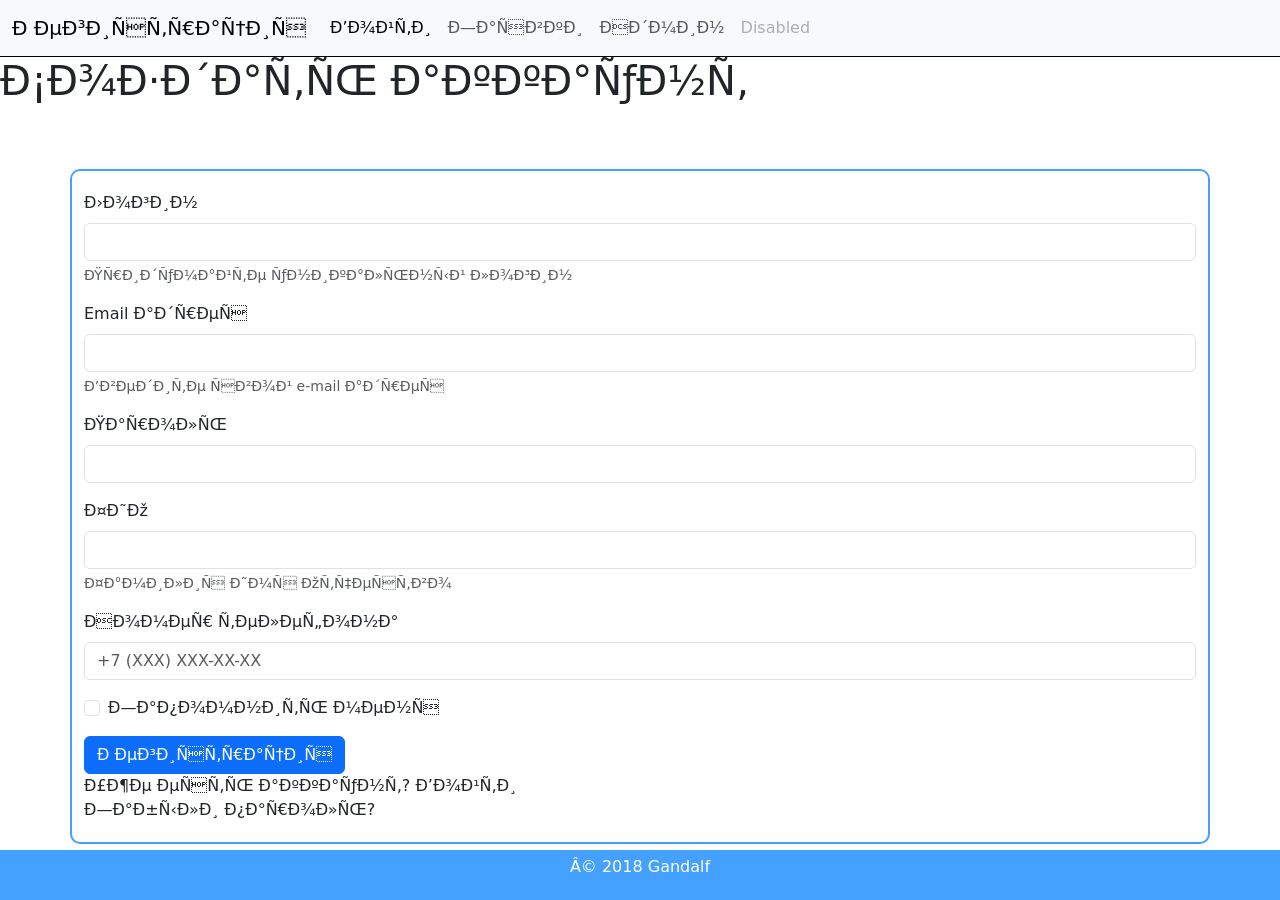
<file: register/register.html>
<!doctype html>
<html lang="en">
    <meta name="viewport" content="width=device-width, initial-scale=1">
    <link rel="stylesheet" href="style.css">
    <link href="https://cdn.jsdelivr.net/npm/bootstrap@5.3.3/dist/css/bootstrap.min.css" rel="stylesheet" integrity="sha384-QWTKZyjpPEjISv5WaRU9OFeRpok6YctnYmDr5pNlyT2bRjXh0JMhjY6hW+ALEwIH" crossorigin="anonymous">
    <script src="https://cdn.jsdelivr.net/npm/bootstrap@5.3.3/dist/js/bootstrap.bundle.min.js" integrity="sha384-YvpcrYf0tY3lHB60NNkmXc5s9fDVZLESaAA55NDzOxhy9GkcIdslK1eN7N6jIeHz" crossorigin="anonymous"></script>
  <title>Страница регистрации</title>
  <header>
<nav class="navbar navbar-expand-lg bg-body-tertiary">
  <div class="container-fluid">
    <a class="navbar-brand" href="register.html">Регистрация</a>
    <button class="navbar-toggler" type="button" data-bs-toggle="collapse" data-bs-target="#navbarNav" aria-controls="navbarNav" aria-expanded="false" aria-label="Toggle navigation">
      <span class="navbar-toggler-icon"></span> 
      <!-- сделать -->
    </button>
    <div class="collapse navbar-collapse" id="navbarNav">
      <ul class="navbar-nav">
        <li class="nav-item">
          <a class="nav-link active" aria-current="page" href="auth.html">Войти</a>
        </li>
        <li class="nav-item">
          <a class="nav-link" href="#">Заявки</a>
        </li>
        <li class="nav-item">
          <a class="nav-link" href="#">Админ</a>
        </li>
        <li class="nav-item">
          <a class="nav-link disabled" aria-disabled="true">Disabled</a>
        </li>
      </ul>
    </div>
  </div>
</nav>

<h1>Создать аккаунт</h1>

  </header>

  <body>

<div class="container">
    <form>
    <div class="mb-3">
            <label for="exampleInputLogin" class="form-label">Логин</label>
            <input type="login" class="form-control" id="exampleInputLogin" aria-describedby="login" pattern="^[a-zA-Z]{6,}" title="Разрешены только латинские буквы, минимум 6 сиволов">
    <div id="emailHelp" class="form-text"><span>Придумайте уникальный логин</span></div>
  </div>

  <div class="mb-3">
    <label for="exampleInputEmail1" class="form-label">Email адрес</label>
    <input type="email" class="form-control" id="exampleInputEmail1" aria-describedby="emailHelp" pattern=".+@mail.ru" size="20" required>
    <div id="emailHelp" class="form-text">Введите свой e-mail адрес</div>
  </div>

  <div class="mb-3">
    <label for="exampleInputPassword1" class="form-label">Пароль</label>
    <input type="password" class="form-control" id="exampleInputPassword1" pattern="^[a-zA-Z]{8,}" title="минимум 8 сиволов">
  </div>
        <div class="mb-3">
    <label for="exampleInputFIO" class="form-label">ФИО</label>
    <input type="fio" class="form-control" id="exampleInputFIO" aria-describedby="emailHelp" pattern="^[А-Яа-яЁё]+(\s[А-Яа-яЁё]+)*$" title="Имя, Фамилия, Отчество через пробелы">
    <div id="emailHelp" class="form-text">Фамилия Имя Отчество</div>
  </div>

        <div class="mb-3">
    <label for="exampleInputEmail1" class="form-label">Номер телефона</label>
    <input type="phone" class="form-control" id="Phone" aria-describedby="phoneHelp" placeholder="+7 (XXX) XXX-XX-XX" pattern="[\+]\d{1}\s[\(]\d{3}[\)]\s\d{3}[\-]\d{2}[\-]\d{2}" minlength="18" maxlength="18">
    <div id="emailHelp" class="form-text"></div>
  </div>

  <div class="mb-3 form-check">
    <input type="checkbox" class="form-check-input" id="exampleCheck1">
    <label class="form-check-label" for="exampleCheck1">Запомнить меня</label>
  </div>

  <button type="submit" class="btn btn-primary" onclick="document.location='auth.html'">Регистрация</button>
</form>

  <div class="dropdown-divider"></div>
  <a class="dropdown-item" href="auth.html">Уже есть аккаунт? Войти</a>
  <a class="dropdown-item" href="#">Забыли пароль?</a>
</div>
</div>


  </body>

  <article>

  <footer>
    <p>© 2018 Gandalf</p>
  </footer>
</article>
</html>
</file>
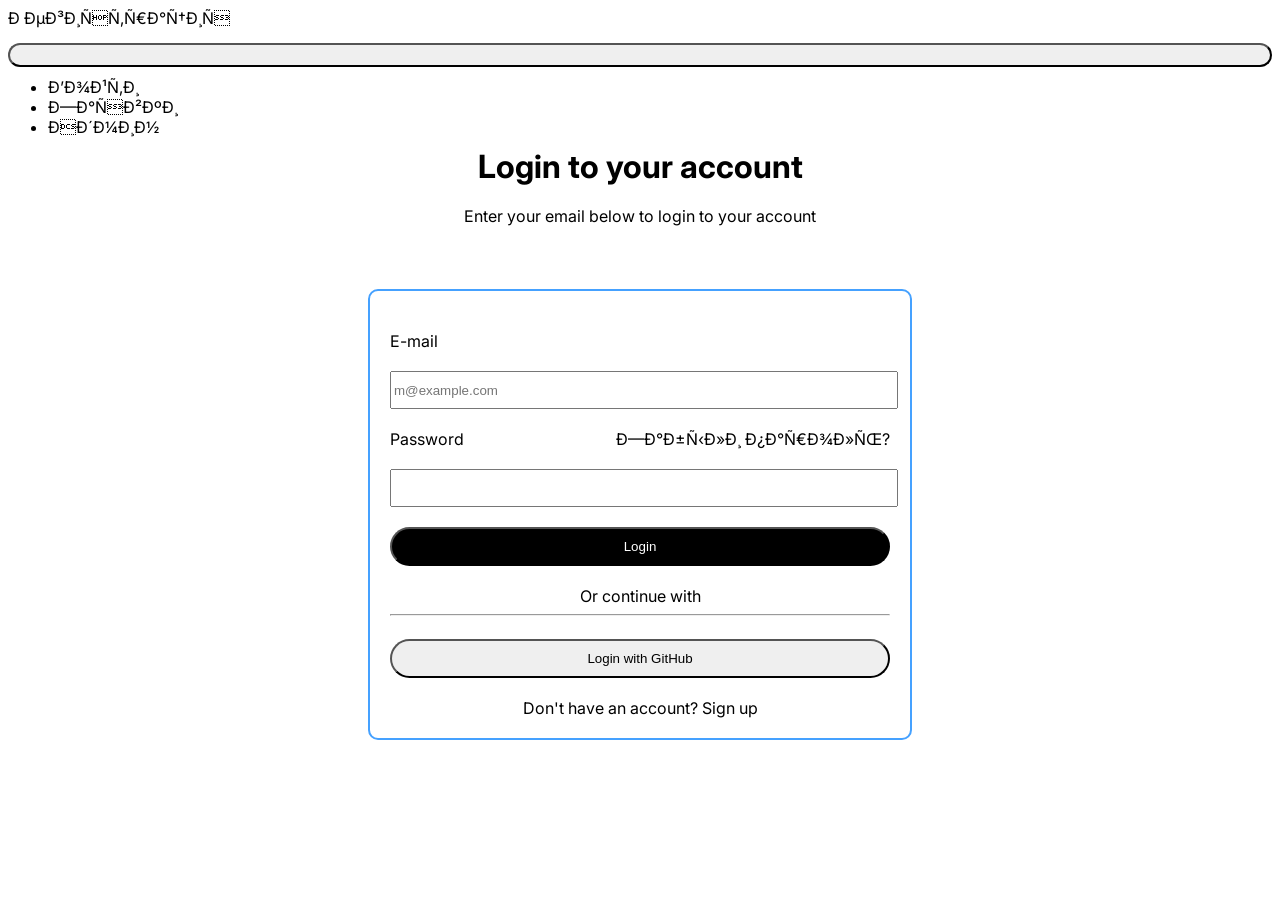
<file: Новая папка/auth1.html>
<!doctype html>
<html lang="en">
  <head>
    <link rel="stylesheet" href="style.css">
    <meta name="viewport" content="width=device-width, initial-scale=1">
    <!-- <link href="https://cdn.jsdelivr.net/npm/bootstrap@5.3.3/dist/css/bootstrap.min.css" rel="stylesheet" integrity="sha384-QWTKZyjpPEjISv5WaRU9OFeRpok6YctnYmDr5pNlyT2bRjXh0JMhjY6hW+ALEwIH" crossorigin="anonymous"> -->
    <!-- <script src="https://cdn.jsdelivr.net/npm/bootstrap@5.3.3/dist/js/bootstrap.bundle.min.js" integrity="sha384-YvpcrYf0tY3lHB60NNkmXc5s9fDVZLESaAA55NDzOxhy9GkcIdslK1eN7N6jIeHz" crossorigin="anonymous"></script> -->
  <link rel="preconnect" href="https://fonts.googleapis.com">
<link rel="preconnect" href="https://fonts.gstatic.com" crossorigin>
<link href="https://fonts.googleapis.com/css2?family=Inter:ital,opsz,wght@0,14..32,100..900;1,14..32,100..900&display=swap" rel="stylesheet">
    <title>Страница авторизации</title>
  </head>

  <body>

      <header>
<nav class="navbar navbar-expand-lg bg-body-tertiary">
  <div class="container-fluid">
    <a class="navbar-brand" href="register.html">Регистрация</a>
    <button class="navbar-toggler" type="button" data-bs-toggle="collapse" data-bs-target="#navbarNav" aria-controls="navbarNav" aria-expanded="false" aria-label="Toggle navigation">
      <span class="navbar-toggler-icon"></span> 
      <!-- сделать -->
    </button>
    <div class="collapse navbar-collapse" id="navbarNav">
      <ul class="navbar-nav">
        <li class="nav-item">
          <a class="nav-link active" aria-current="page" href="auth.html">Войти</a>
        </li>
        <li class="nav-item">
          <a class="nav-link" href="#">Заявки</a>
        </li>
        <li class="nav-item">
          <a class="nav-link" href="#">Админ</a>
        </li>
      </ul>
    </div>
  </div>
</nav>

<h1>Login to your account</h1>
<p>Enter your email below to login to your account</p>

  </header>
<div class="container-form">
  <form>
    <div class="forgot-password">E-mail</div>
    <input type="text" class="form-control" id="exampleInputEmail1" aria-describedby="emailHelp" placeholder="m@example.com" required>
   <div class="forgot-password">Password<a style="color: black;" href="#">Забыли пароль?</a></div>
    <input type="password" class="form-control" id="exampleInputEmail1" aria-describedby="emailHelp" required>
  <button class="button-akcent" type="button">Login</button>
  <div class="text">Or continue with<hr></div>
  <button type="button" class="btn btn-light">Login with GitHub</button>
  <div class="text">Don't have an account? <a style="color: black;"  href="#">Sign up</a></div>
  </form>
  </div>

  </body>
</file>
<file: form/style.css>
h1 {
    text-align: center;
}

svg {
    width: 2%;
}

.main {
    justify-content: center;
    padding: 20px 20px 20px;
    width: 20%;
    display: grid;
    border: 2px rgb(0, 174, 255) solid;
    border-radius: 10px;
    margin-left: 40%;
    margin-top: 5%;
}

footer {
    position: fixed;
    background-color: rgb(0, 174, 255);
    bottom: 0;
    width: 100%;
    height: 8%;
    text-align: center;
    color: rgb(0, 0, 0);
}
</file>
<file: style.css>
h1 {
    text-align: center;
    margin: 0 auto
    
}

body {
  font-family: "Inter", sans-serif;
  font-optical-sizing: auto;
  font-weight: 400;
  font-style: normal;
}

p {
    text-align: center;
    text-shadow: none;
    margin-top: 20px;
}

.container-form1 {
    width: 500px;
    margin-left: 15%;
    padding: 10px;
    display: flex;
    border: 2px black solid;
    justify-content: center;
    align-items: center;

}

ul {
    text-align: left;
    margin-top: 10px;
    margin-bottom: 10px;
}

.forgot-password1 {
    display: flex;
  justify-content: space-between;
  align-items: right;
  margin-bottom: 20px;
  margin-top: 20px;
}

button {
    width: 100%;
    margin-top: 15px;
    padding: 10px 20px;
    border-radius: 30px;

}

.text1 {
        text-align: center;
    text-shadow: none;
    margin-top: 20px;
}

a {
    color: black;
    text-decoration: none
}

.button-akcent1 {
    color: rgb(255, 255, 255);
    background-color: black;
    margin-top: 20px;
    border-radius: 10px;
}

.button-akcent2 {
    color: rgb(255, 255, 255);
    background-color: rgb(116, 115, 115);
    margin-top: 5px;
    border-radius: 10px;
}

.form-control1 {
    width: 100%;
    height: 35px;
    border-radius: 10px;
}

img {
display: block;
margin-left: 50%;
width: 50%;
margin-top: 0;
position: relative; top: -600px;
height: 10%;

}

footer {
    width: 100%;
      padding: 20px 0;
  box-sizing: border-box;
  background-color: #080808;
  text-align: center; color: aliceblue;
  margin-top: auto;
      position: fixed;  
    bottom: 0;
}

.main {
    height: 100%;
    width: 100%;
}

.table {
    margin-top: 30px;
    border: 2px black solid;
    text-align: center;
}

.styled2 {
    margin-left: 5px;
    width: 25%;
  border: 0;
  line-height: 2;
  padding: 0 20px;
  font-size: 1rem;
  text-align: center;
  color: #fff;
  text-shadow: 1px 1px 1px #000;
  border-radius: 10px;
  background-color: rgb(0, 220, 0);
  background-image: linear-gradient(
    to top left,
    rgba(0, 0, 0, 0.2),
    rgba(0, 0, 0, 0.2) 30%,
    rgba(0, 0, 0, 0)
  );
  box-shadow:
    inset 2px 2px 3px rgba(255, 255, 255, 0.6),
    inset -2px -2px 3px rgba(0, 0, 0, 0.6);
}

.styled:hover {
  background-color: rgba(255, 0, 0, 1);
}

.styled:active {
  box-shadow:
    inset -2px -2px 3px rgba(255, 255, 255, 0.6),
    inset 2px 2px 3px rgba(0, 0, 0, 0.6);
}

.styled {
    width: 25%;
  border: 0;
  line-height: 2;
  padding: 0 20px;
  font-size: 1rem;
  text-align: center;
  color: #fff;
  text-shadow: 1px 1px 1px #000;
  border-radius: 10px;
  background-color: rgba(220, 0, 0, 1);
  background-image: linear-gradient(
    to top left,
    rgba(0, 0, 0, 0.2),
    rgba(0, 0, 0, 0.2) 30%,
    rgba(0, 0, 0, 0)
  );
  box-shadow:
    inset 2px 2px 3px rgba(255, 255, 255, 0.6),
    inset -2px -2px 3px rgba(0, 0, 0, 0.6);
}

.styled:hover {
  background-color: rgba(255, 0, 0, 1);
}

.styled:active {
  box-shadow:
    inset -2px -2px 3px rgba(255, 255, 255, 0.6),
    inset 2px 2px 3px rgba(0, 0, 0, 0.6);
}


@media (max-width: 768px) {
    img {
        display: none;
    }
    .container-form1 {
        grid-template-columns: 1fr;
    }
}

@media (min-width: 600px) {
  .header {
    grid-area: 1 / span 6;
  }
  .menu {
    grid-area: 2 / span 1;
  }
  .content {
    grid-area: 2 / span 4;
  }
}

@media screen and (max-width: 600px) {
  #div1 {
    display: none;
  }
}

@media screen and (min-width: 600px) {
  #div1 {
    font-size: 80px;
  }
}

@media only screen and (orientation: landscape) {
  body {
    background-color: lightblue;
  }
}
</file>
<file: ekz/style.css>
article {
  min-height: 100%;
  display: grid;
  grid-template-rows: auto 1fr auto;
}

footer {
  display: flex;
  justify-content: center;
  padding: 5px;
  background-color: #45a1ff;
  color: #fff;
  position: fixed;
  bottom: 0;
  width: 100%;
}

.form_main {
    width: 30%;
    margin-left: 880px;
    margin-top: 50px;
    margin-bottom: 50px;
}

a {
  margin-left: 10px;
}

.table_main {
  text-align: center;
  width: 50%;
  position: relative;
  margin: auto;
  margin-top: 30px;
}

.formrr {
  width: 20%;
  position: relative;
  margin-left: 30px;
  margin-top: 30px;
  border: 1px solid #45a1ff;
  padding-bottom: 10px;
  padding-left: 10px;
  padding-right: 10px;
  padding-top: 10px;
}
</file>
<file: register/style.css>
nav {
  border-bottom: 1px solid black;
}

.crumbs ol {
  list-style-type: none;
  padding-left: 0;
}

.crumb {
  display: inline-block;
}

.crumb a::after {
  display: inline-block;
  color: #000;
  content: '>';
  font-size: 80%;
  font-weight: bold;
  padding: 0 3px;
}

article {
  min-height: 100%;
  display: grid;
  grid-template-rows: auto 1fr auto;
}

footer {
  display: flex;
  justify-content: center;
  padding: 5px;
  background-color: #45a1ff;
  color: #fff;
  margin-top: 10px;
    position: fixed;
  bottom: 0;
  left: 0;
  right: 0;
  height: 50px;
}

.container {

  width: 180px;
  border-radius: 10px;
  margin: 0 auto; /* Горизонтальное центрирование */
  border: 2px solid #45a1ff; /* Толщина, стиль и цвет рамки */
  padding: 20px; /* Отступы внутри формы */
  margin-top: 5%;

}
</file>
<file: Новая папка/style.css>
h1 {
    text-align: center;
    margin: 0 auto
    
}

body {
  font-family: "Inter", sans-serif;
  font-optical-sizing: auto;
  font-weight: 400;
  font-style: normal;
}

p {
    text-align: center;
    text-shadow: none;
    margin-top: 20px;
}

.container-form {

    width: 500px;
    border-radius: 10px;
    border: 2px solid #45a1ff;
    margin: 0 auto; /* Горизонтальное центрирование */
    padding: 20px; /* Отступы внутри формы */
  margin-top: 5%;

}

ul {
    text-align: left;
    margin-top: 10px;
    margin-bottom: 10px;
}

.forgot-password {
    display: flex;
  justify-content: space-between;
  align-items: right;
  margin-bottom: 20px;
  margin-top: 20px;
}

button {
    width: 100%;
    margin-top: 15px;
    padding: 10px 20px;
    border-radius: 30px;

}

.text {
        text-align: center;
    text-shadow: none;
    margin-top: 20px;
}

a {
    color: black;
    text-decoration: none
}

.button-akcent {
    color: rgb(255, 255, 255);
    background-color: black;
    margin-top: 20px;


}

.form-control {
    width: 100%;
    height: 32px;
}
</file>
